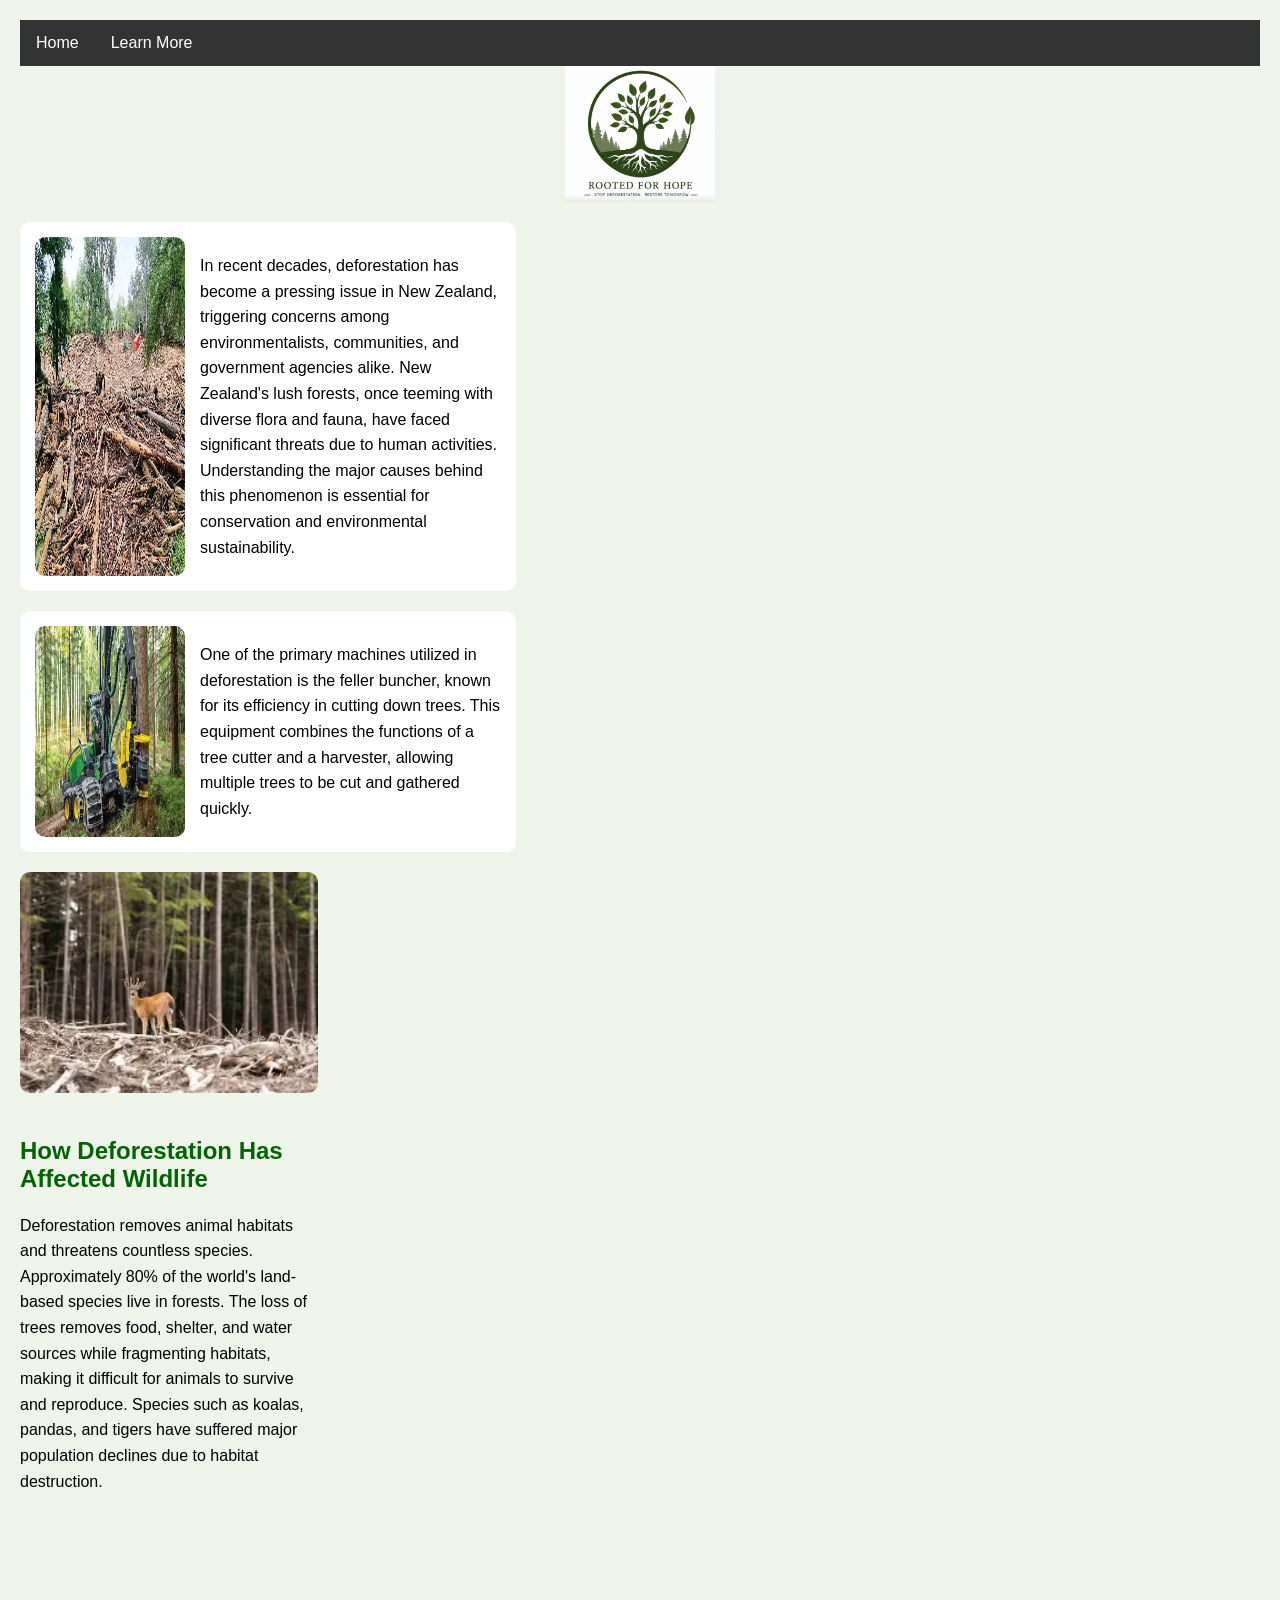
<file: index.html>
<!DOCTYPE html> 
<html> 
<ul>
    <li><a href="#home">Home</a></li>
    <li><a href="learn_more">Learn More</a></li>
  </ul>
<head> 
<title>Deforestation in New Zealand</title> 
<link rel="stylesheet" href="style.css"> 
</head> 
<body> 
<!-- Logo --> 
<img src="logo.png" class="logo" alt="Logo"> 
<div class="page"> 

  <!-- Left Side --> 
<div class="sidebar"> 
    <div class="item"> 
    <img src="R.jpg" alt="Forest"> 
    <div> 
    <p> In recent decades, deforestation has become a pressing issue in New Zealand, triggering concerns among environmentalists, communities, and government agencies alike. New Zealand's lush forests, once teeming with diverse flora and fauna, have faced significant threats due to human activities. Understanding the major causes behind this phenomenon is essential for conservation and environmental sustainability. 
    </p> 
    </div> 
</div> 
<div class="item"> 
<img src="OIP.png.webp" alt="Logging Machine"> 
<div> 
<p> One of the primary machines utilized in deforestation is the feller buncher, known for its efficiency in cutting down trees. This equipment combines the functions of a tree cutter and a harvester, allowing multiple trees to be cut and gathered quickly. 
</p> 
</div> 
</div> 



<!-- Right Side --> 
<div class="main"> 
<img src="OIP (1).webp" class="featured" alt="Wildlife"> 
<h2>How Deforestation Has Affected Wildlife</h2>
<p> Deforestation removes animal habitats and threatens countless species. Approximately 80% of the world's land-based species live in forests. The loss of trees removes food, shelter, and water sources while fragmenting habitats, making it difficult for animals to survive and reproduce. Species such as koalas, pandas, and tigers have suffered major population declines due to habitat destruction. 
</p> 
<iframe 
class="video" 
src="https://www.youtube.com/embed/0KKuXwuIs8k" 
title="YouTube video" 
allowfullscreen> 
</iframe> 
</div> 
</div> 
</body> 
</html>
</file>
<file: style.css>
ul {
    list-style-type: none;
    margin: 0;
    padding: 0;
    overflow: hidden;
    background-color: #333333;
  }
  ul li {
    float: left;
  }
  ul li a {
    display: block;
    color: white;
    text-align: center;
    padding: 14px 16px;
    text-decoration: none;
  }
  ul li a:hover {
    background-color: #111111;
  }
 body
  {
    font-family: Arial, sans-serif; 
    background-color: #eef4ea; 
    margin: 0; 
    padding: 20px; 
    } 
    .logo { 
    width: 150px; 
    display: block; 
    margin: 0 auto 20px; 
    } 
    .page { 
    display: flex; 
    gap: 20px; 
    } 
    .sidebar { 
    width: 40%; 
    } 
    .main { 
    width: 60%; 
    } 
    .item { 
    display: flex; 
    gap: 15px; 
    background: white; 
    padding: 15px; 
    margin-bottom: 20px; 
    border-radius: 10px; 
    } 
    .item img { 
    width: 150px; 
    height: auto; 
    border-radius: 10px; 
    } 
    .featured { 
    width: 100%; 
    border-radius: 10px; 
    margin-bottom: 20px; 
    } 
    .video { 
    width: 100%; 
    height: 315px; 
    border: none; 
    border-radius: 10px; 
    margin-top: 20px; 
    } 
    h2 { 
    color: darkgreen;
    } 
    p { 
    line-height: 1.6; 
    }
</file>
